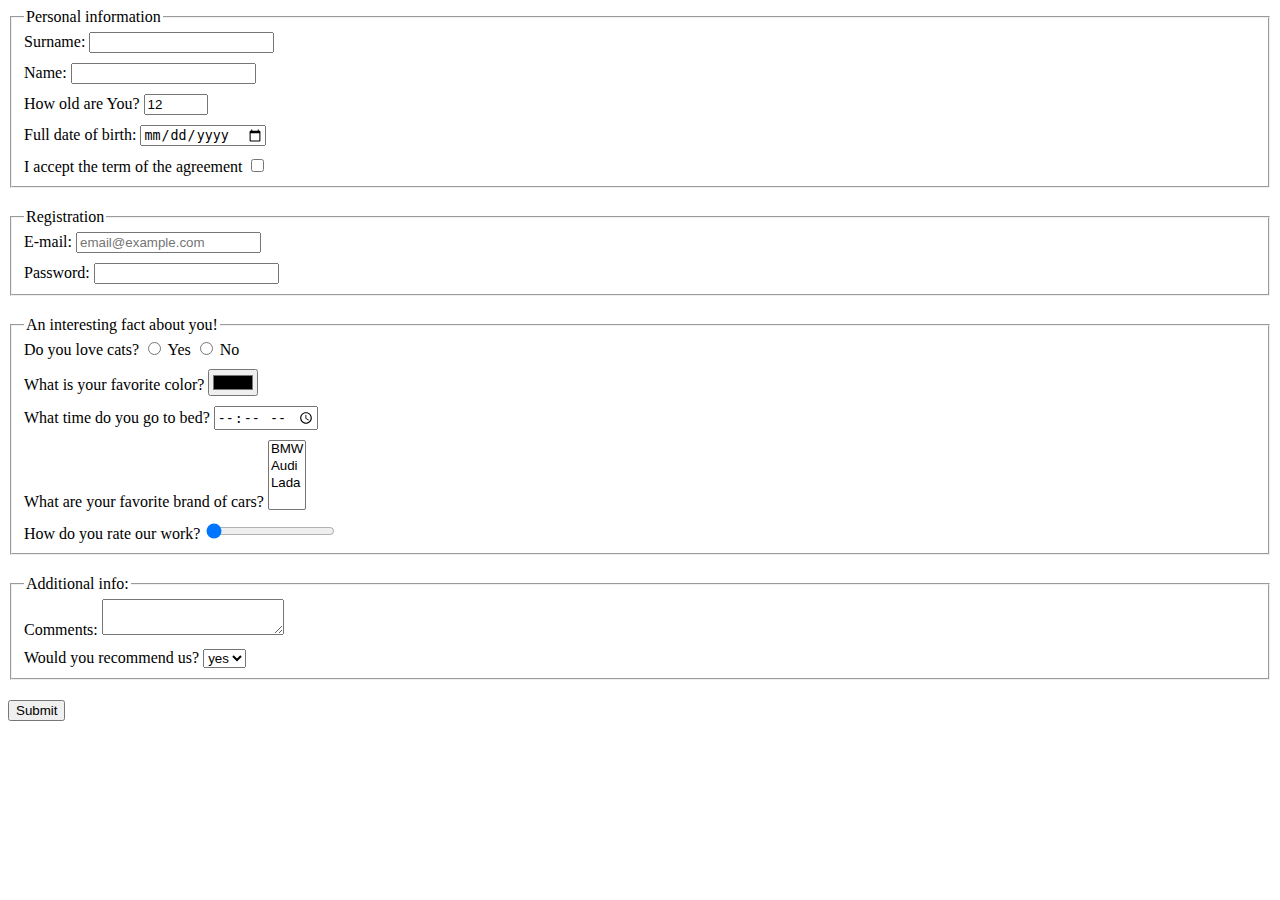
<file: index.html>
<!doctype html><html lang="en"><head><meta charset="UTF-8"><meta name="viewport" content="width=device-width, user-scalable=no, initial-scale=1.0, maximum-scale=1.0, minimum-scale=1.0"><meta http-equiv="X-UA-Compatible" content="ie=edge"><title>HTML Form</title><link rel="stylesheet" href="style.c91a54f2.css"></head><body> <form action="https://mate-academy-form-lesson.herokuapp.com/create-application" onsubmit="onSubmit()" method="POST"> <fieldset class="formFieldset"> <legend> Personal information </legend> <div class="formField"> <label for="surname"> Surname: </label> <input type="text" name="surname" id="surname" autocomplete="off"> </div> <div class="formField"> <label for="name"> Name: </label> <input type="text" name="name" id="name" autocomplete="off"> </div> <div class="formField"> <label for="age"> How old are You? </label> <input type="number" name="age" id="age" value="12" min="12" max="100"> </div> <div class="formField"> <label for="birthday"> Full date of birth: </label> <input type="date" name="birthday" id="birthday"> </div> <div class="formField"> <label for="accept"> I accept the term of the agreement </label> <input type="checkbox" name="accept" id="accept" required> </div> </fieldset> <fieldset class="formFieldset"> <legend> Registration </legend> <div class="formField"> <label for="email"> E-mail: </label> <input type="email" name="email" id="email" placeholder="email@example.com"> </div> <div class="formField"> <label for="password"> Password: </label> <input type="password" name="password" id="password" minlength="8" maxlength="32"> </div> </fieldset> <fieldset class="formFieldset"> <legend> An interesting fact about you! </legend> <div class="formField"> Do you love cats? <span> <input type="radio" name="cats" id="catsYes" value="yes"> <label for="catsYes"> Yes </label> </span> <span> <input type="radio" name="cats" id="catsNo" value="no"> <label for="catsNo"> No </label> </span> </div> <div class="formField"> <label for="color"> What is your favorite color? </label> <input type="color" name="color" id="color"> </div> <div class="formField"> <label for="bedTime"> What time do you go to bed? </label> <input type="time" name="bedTime" id="bedTime"> </div> <div class="formField"> <label for="carBrand"> What are your favorite brand of cars? </label> <select name="carBrand" id="carBrand" multiple> <option value="bmw"> BMW </option> <option value="audi"> Audi </option> <option value="lada"> Lada </option> </select> </div> <div class="formField"> <label for="workRate"> How do you rate our work? </label> <input type="range" name="workRate" id="workRate" value="0"> </div> </fieldset> <fieldset class="formFieldset"> <legend> Additional info: </legend> <div class="formField"> <label for="info"> Comments: </label> <textarea name="info" id="info"></textarea> </div> <div class="formField"> <label for="recommend"> Would you recommend us? </label> <select name="recommend" id="recommend"> <option value="yes"> yes </option> <option value="no"> no </option> </select> </div> </fieldset> <button type="submit"> Submit </button> </form> <script type="text/javascript" src="main.e97352c4.js"></script> </body></html>
</file>
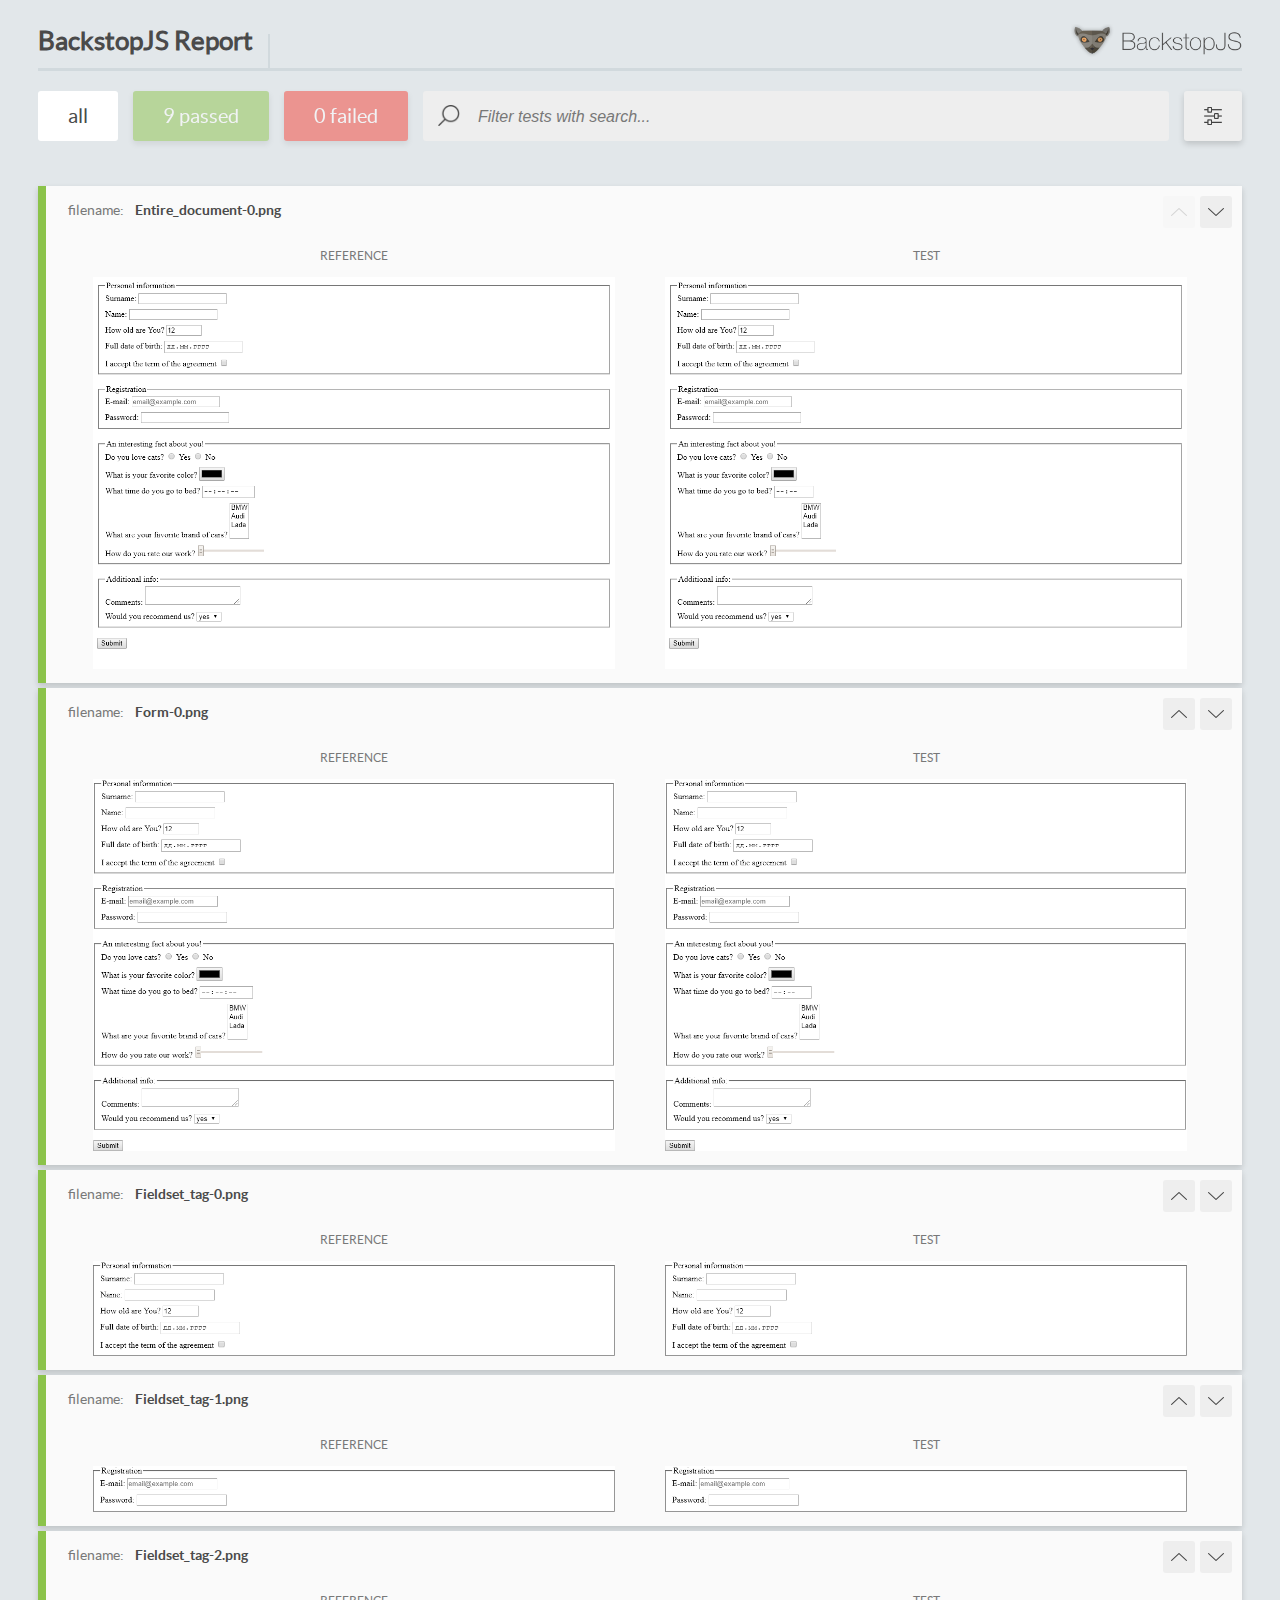
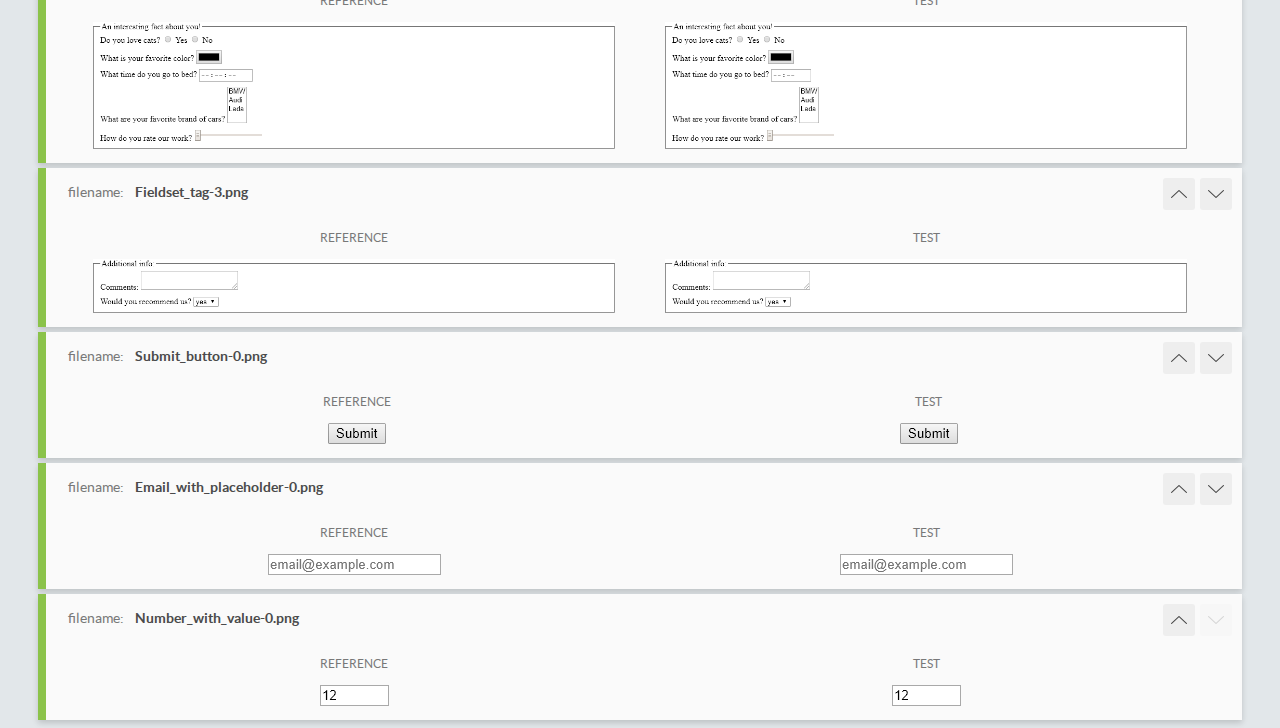
<file: report/html_report/index.html>
<!DOCTYPE html>
<html>
  <head>
    <meta charset="utf-8">
    <title>BackstopJS Report</title>

    <style>
      @font-face {
          font-family: 'latoregular';
          src: url('./assets/fonts/lato-regular-webfont.woff2') format('woff2'),
              url('./assets/fonts/lato-regular-webfont.woff') format('woff');
          font-weight: 400;
          font-style: normal;
      }
      @font-face {
          font-family: 'latobold';
          src: url('./assets/fonts/lato-bold-webfont.woff2') format('woff2'),
              url('./assets/fonts/lato-bold-webfont.woff') format('woff');
          font-weight: 700;
          font-style: normal;
      }

      .ReactModal__Body--open {
          overflow: hidden;
      }
      .ReactModal__Body--open .header {
        display: none;
      }

    </style>
  </head>
  <body style="background-color: #E2E7EA">
    <div id="root">

    </div>
    <script type="text/javascript">
      function report (report) { // eslint-disable-line no-unused-vars
        window.tests = report;
      }
    </script>
    <script type="text/javascript" src="config.js"></script>
    <script type="text/javascript" src="index_bundle.js"></script>
  </body>
</html>
</file>
<file: style.c91a54f2.css>
.formFieldset{margin-bottom:20px}.formField:not(:last-of-type){margin-bottom:10px}
/*# sourceMappingURL=style.c91a54f2.css.map */
</file>
